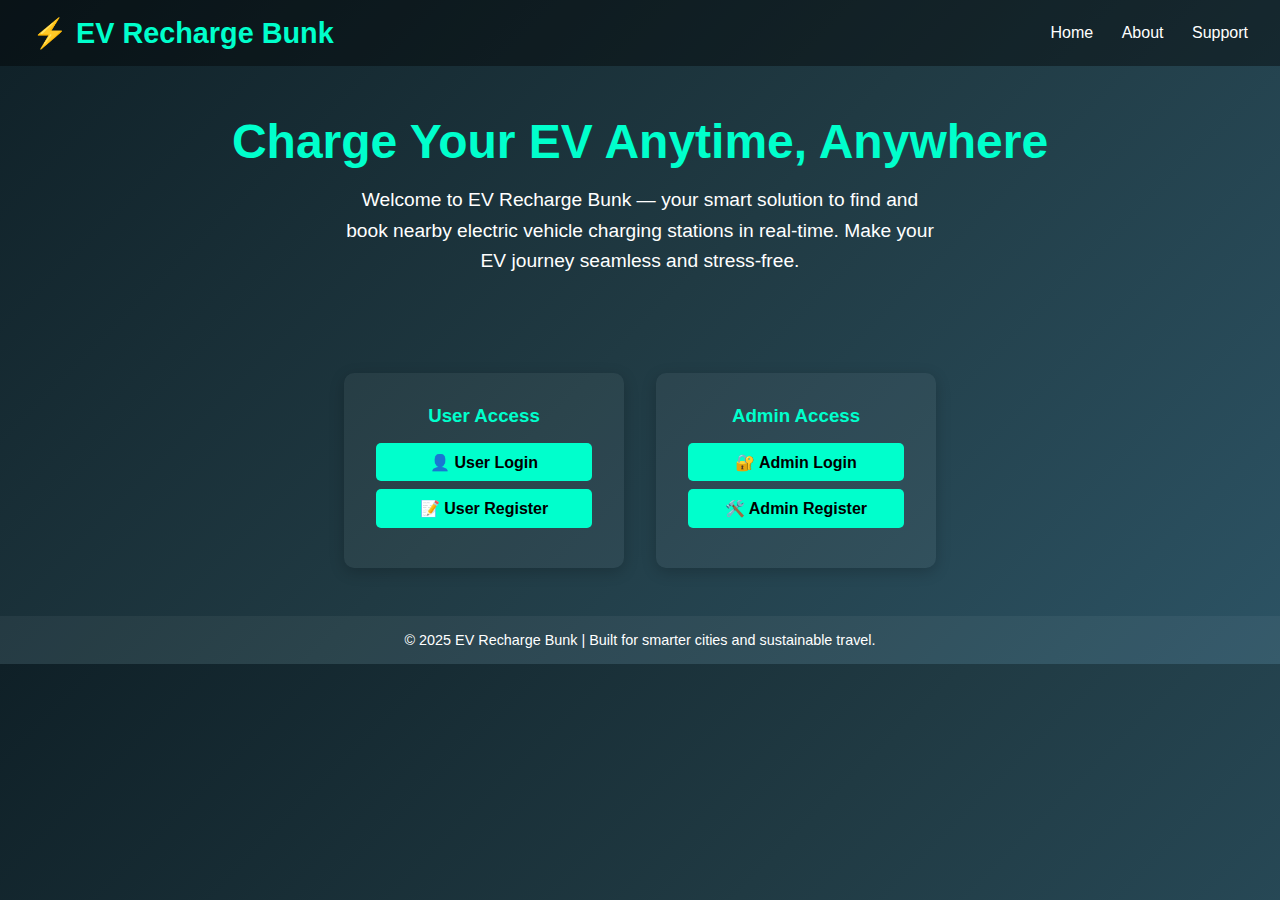
<file: templates/index.html>
<!DOCTYPE html>
<html lang="en">
<head>
      <script async src="https://www.googletagmanager.com/gtag/js?id=G-MKD2KWQ2TB"></script>
    <script>
      window.dataLayer = window.dataLayer || [];
      function gtag(){dataLayer.push(arguments);}
      gtag('js', new Date());
      gtag('config', 'G-MKD2KWQ2TB');
    </script>
  <meta charset="UTF-8" />
  <title>EV Recharge Bunk</title>
  <meta name="viewport" content="width=device-width, initial-scale=1.0" />
  <style>
    * {
      box-sizing: border-box;
      margin: 0;
      padding: 0;
      font-family: 'Segoe UI', sans-serif;
    }

    body {
      background: linear-gradient(135deg, #0f2027, #203a43, #2c5364);
      color: white;
    }

    header {
      background-color: rgba(0, 0, 0, 0.4);
      padding: 1rem 2rem;
      display: flex;
      justify-content: space-between;
      align-items: center;
    }

    .logo {
      font-size: 1.8rem;
      font-weight: bold;
      color: #00ffcc;
    }

    nav a {
      color: white;
      margin-left: 1.5rem;
      text-decoration: none;
      font-weight: 500;
    }

    nav a:hover {
      text-decoration: underline;
    }

    .hero {
      text-align: center;
      padding: 3rem 2rem;
    }

    .hero h1 {
      font-size: 3rem;
      margin-bottom: 1rem;
      color: #00ffcc;
    }

    .hero p {
      font-size: 1.2rem;
      max-width: 600px;
      margin: 0 auto;
      line-height: 1.6;
    }

    .cards-container {
      display: flex;
      flex-wrap: wrap;
      justify-content: center;
      margin: 3rem 1rem;
      gap: 2rem;
    }

    .card {
      background-color: rgba(255, 255, 255, 0.05);
      padding: 2rem;
      width: 280px;
      border-radius: 10px;
      text-align: center;
      transition: 0.3s;
      box-shadow: 0 4px 15px rgba(0,0,0,0.2);
    }

    .card:hover {
      transform: translateY(-5px);
      background-color: rgba(255, 255, 255, 0.1);
    }

    .card h3 {
      color: #00ffcc;
      margin-bottom: 1rem;
    }

    .card a {
      display: block;
      margin: 0.5rem 0;
      padding: 0.6rem;
      background-color: #00ffcc;
      color: #000;
      text-decoration: none;
      font-weight: bold;
      border-radius: 5px;
      transition: 0.3s;
    }

    .card a:hover {
      background-color: #00ccaa;
    }

    footer {
      text-align: center;
      padding: 1rem;
      background: rgba(255,255,255,0.05);
      font-size: 0.9rem;
    }

    @media (max-width: 768px) {
      .hero h1 {
        font-size: 2.3rem;
      }

      .cards-container {
        flex-direction: column;
        align-items: center;
      }
    }
  </style>
</head>
<body>

  <header>
    <div class="logo">⚡ EV Recharge Bunk</div>
    <nav>
      <a href="#">Home</a>
      <a href="#">About</a>
      <a href="#">Support</a>
    </nav>
  </header>

  <section class="hero">
    <h1>Charge Your EV Anytime, Anywhere</h1>
    <p>Welcome to EV Recharge Bunk — your smart solution to find and book nearby electric vehicle charging stations in real-time. Make your EV journey seamless and stress-free.</p>
  </section>

  <section class="cards-container">
    <div class="card">
      <h3>User Access</h3>
      <a href="/user/login">👤 User Login</a>
      <a href="/user/register">📝 User Register</a>
    </div>
    <div class="card">
      <h3>Admin Access</h3>
      <a href="/admin/login">🔐 Admin Login</a>
      <a href="/admin/register">🛠️ Admin Register</a>
    </div>
  </section>

  <footer>
    &copy; 2025 EV Recharge Bunk | Built for smarter cities and sustainable travel.
  </footer>

</body>
</html>
</file>
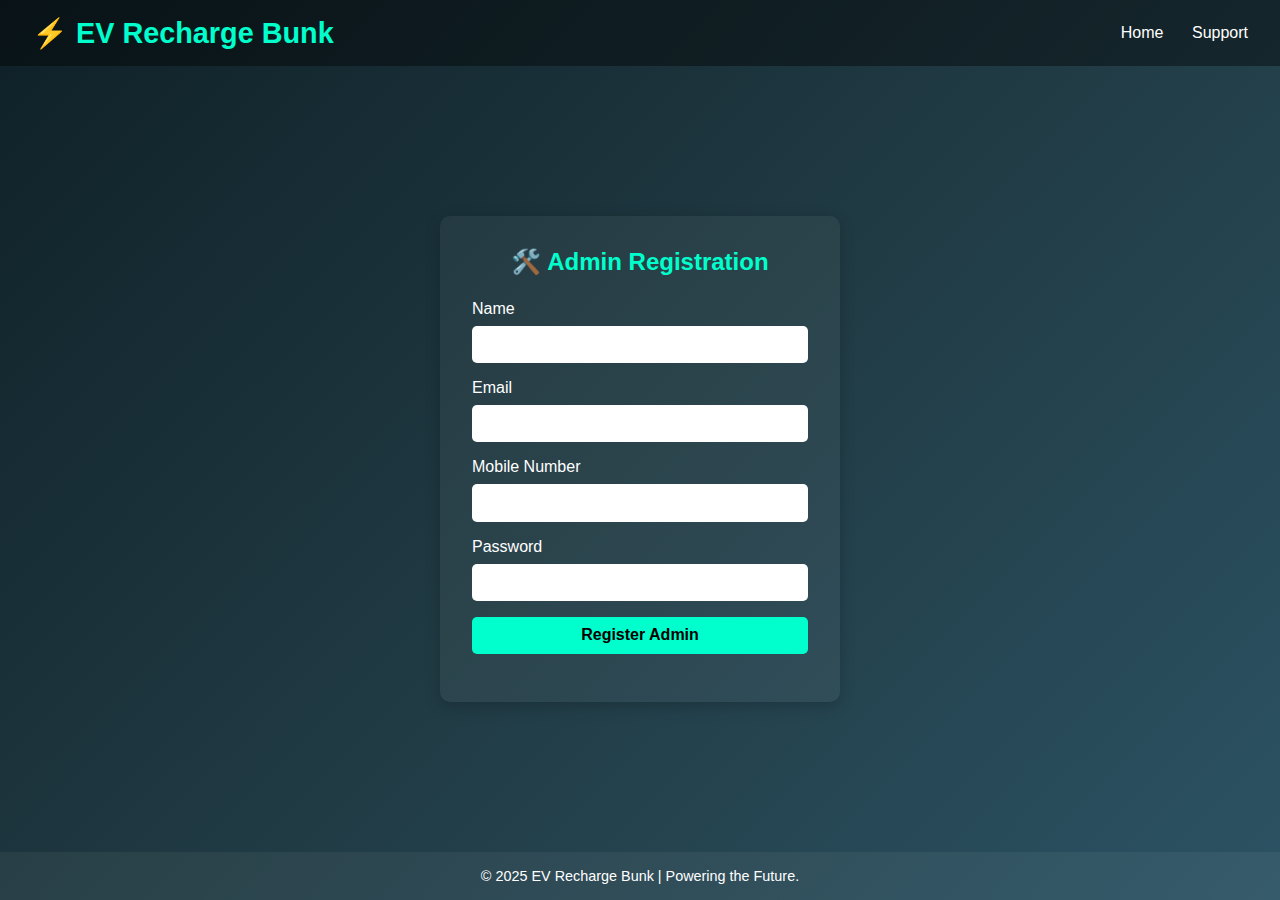
<file: templates/admin_register.html>
<!DOCTYPE html>
<html lang="en">
<head>
      <script async src="https://www.googletagmanager.com/gtag/js?id=G-MKD2KWQ2TB"></script>
    <script>
      window.dataLayer = window.dataLayer || [];
      function gtag(){dataLayer.push(arguments);}
      gtag('js', new Date());
      gtag('config', 'G-MKD2KWQ2TB');
    </script>
  <meta charset="UTF-8">
  <title>Admin Registration | EV Recharge Bunk</title>
  <meta name="viewport" content="width=device-width, initial-scale=1.0">
  <style>
    * {
      margin: 0;
      padding: 0;
      box-sizing: border-box;
      font-family: 'Segoe UI', sans-serif;
    }

    body {
      background: linear-gradient(135deg, #0f2027, #203a43, #2c5364);
      color: white;
      display: flex;
      flex-direction: column;
      min-height: 100vh;
    }

    header {
      background-color: rgba(0, 0, 0, 0.4);
      padding: 1rem 2rem;
      display: flex;
      justify-content: space-between;
      align-items: center;
    }

    .logo {
      font-size: 1.8rem;
      font-weight: bold;
      color: #00ffcc;
    }

    nav a {
      color: white;
      margin-left: 1.5rem;
      text-decoration: none;
      font-weight: 500;
    }

    nav a:hover {
      text-decoration: underline;
    }

    .form-section {
      flex: 1;
      display: flex;
      justify-content: center;
      align-items: center;
      padding: 2rem;
    }

    .form-container {
      background-color: rgba(255, 255, 255, 0.05);
      padding: 2rem;
      border-radius: 10px;
      width: 100%;
      max-width: 400px;
      box-shadow: 0 4px 15px rgba(0,0,0,0.2);
    }

    .form-container h2 {
      text-align: center;
      margin-bottom: 1.5rem;
      color: #00ffcc;
    }

    label {
      display: block;
      margin-bottom: 0.5rem;
      font-weight: 500;
    }

    input {
      width: 100%;
      padding: 0.6rem;
      border: none;
      border-radius: 5px;
      margin-bottom: 1rem;
      font-size: 1rem;
    }

    input[type="submit"] {
      background-color: #00ffcc;
      color: #000;
      font-weight: bold;
      cursor: pointer;
      transition: 0.3s;
    }

    input[type="submit"]:hover {
      background-color: #00ccaa;
    }

    footer {
      text-align: center;
      padding: 1rem;
      background: rgba(255,255,255,0.05);
      font-size: 0.9rem;
    }
  </style>
</head>
<body>

<header>
  <div class="logo">⚡ EV Recharge Bunk</div>
  <nav>
    <a href="/">Home</a>
    <a href="#">Support</a>
  </nav>
</header>

<section class="form-section">
  <div class="form-container">
    <h2>🛠️ Admin Registration</h2>
    <form action="/admin/register" method="POST">
      <label for="admin_name">Name</label>
      <input type="text" id="admin_name" name="admin_name" required>

      <label for="admin_email">Email</label>
      <input type="email" id="admin_email" name="admin_email" required>

      <label for="admin_phone">Mobile Number</label>
      <input type="tel" id="admin_phone" name="admin_phone" pattern="[0-9]{10}" required>

      <label for="admin_password">Password</label>
      <input type="password" id="admin_password" name="admin_password" required>

      <input type="submit" value="Register Admin">
    </form>
  </div>
</section>

<footer>
  &copy; 2025 EV Recharge Bunk | Powering the Future.
</footer>

</body>
</html>
</file>
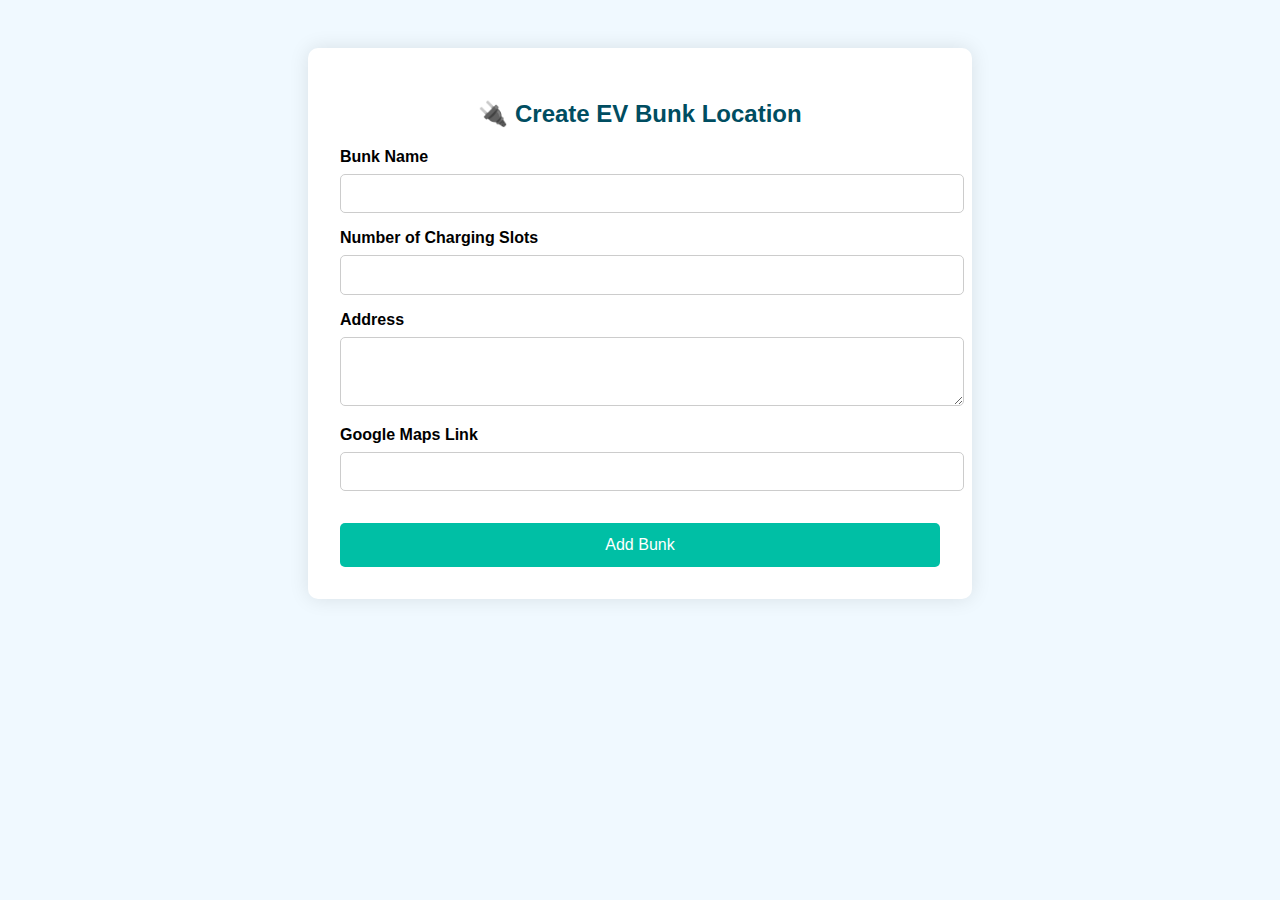
<file: templates/create_bunk.html>
<!DOCTYPE html>
<html lang="en">
<head>
      <script async src="https://www.googletagmanager.com/gtag/js?id=G-MKD2KWQ2TB"></script>
    <script>
      window.dataLayer = window.dataLayer || [];
      function gtag(){dataLayer.push(arguments);}
      gtag('js', new Date());
      gtag('config', 'G-MKD2KWQ2TB');
    </script>
  <meta charset="UTF-8" />
  <meta name="viewport" content="width=device-width, initial-scale=1.0"/>
  <title>Create EV Bunk</title>
  <style>
    body {
      font-family: Arial, sans-serif;
      background-color: #f0f9ff;
      margin: 0;
      padding: 0;
    }

    .container {
      max-width: 600px;
      margin: 3rem auto;
      background-color: #fff;
      padding: 2rem;
      border-radius: 10px;
      box-shadow: 0 0 20px rgba(0, 0, 0, 0.1);
    }

    h2 {
      text-align: center;
      color: #004d61;
    }

    label {
      display: block;
      margin-top: 1rem;
      font-weight: bold;
    }

    input, textarea {
      width: 100%;
      padding: 0.7rem;
      margin-top: 0.5rem;
      border: 1px solid #ccc;
      border-radius: 5px;
    }

    button {
      margin-top: 2rem;
      width: 100%;
      padding: 0.8rem;
      background-color: #00bfa5;
      color: white;
      border: none;
      border-radius: 5px;
      font-size: 1rem;
      cursor: pointer;
    }

    button:hover {
      background-color: #009e88;
    }
  </style>
</head>
<body>
  <div class="container">
    <h2>🔌 Create EV Bunk Location</h2>
    <form method="POST">
      <label for="bunk_name">Bunk Name</label>
      <input type="text" id="bunk_name" name="bunk_name" required />

      <label for="slot_count">Number of Charging Slots</label>
      <input type="number" id="slot_count" name="slot_count" min="1" required />

      <label for="address">Address</label>
      <textarea id="address" name="address" rows="3" required></textarea>

      <label for="gmap_link">Google Maps Link</label>
      <input type="url" id="gmap_link" name="gmap_link" required />

      <button type="submit">Add Bunk</button>
    </form>
  </div>
</body>
</html>
</file>
